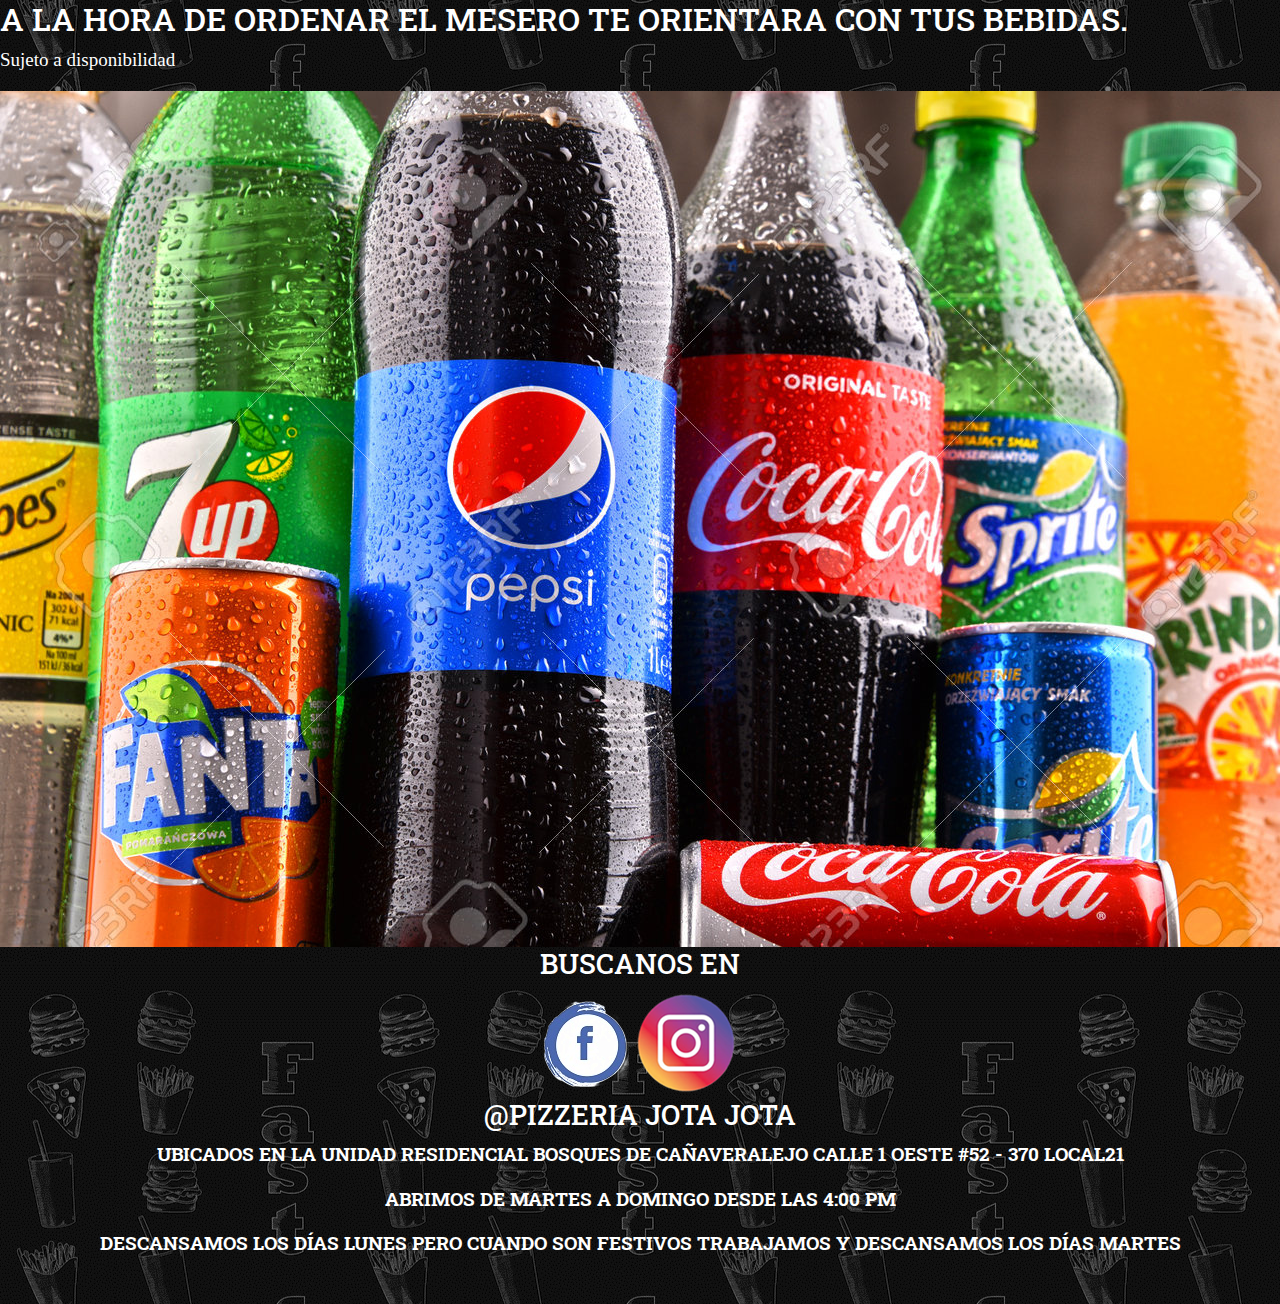
<file: paginas/bebidas.html>
<html lang="en">
    <head>
        <meta charset="UTF-8">
        <meta name="viewport" content="width=device-width, initial-scale=1.0">
        <link rel="shortcut icon" href="../imagenes/favicon.png" type="image/x-icon">
        <link href="https://cdn.jsdelivr.net/npm/bootstrap@5.3.3/dist/css/bootstrap.min.css" rel="stylesheet" integrity="sha384-QWTKZyjpPEjISv5WaRU9OFeRpok6YctnYmDr5pNlyT2bRjXh0JMhjY6hW+ALEwIH" crossorigin="anonymous">
        <link rel="preconnect" href="https://fonts.googleapis.com">
        <link rel="preconnect" href="https://fonts.gstatic.com" crossorigin>
        <link href="https://fonts.googleapis.com/css2?family=Roboto+Slab:wght@100..900&display=swap" rel="stylesheet">
        <link rel="stylesheet" href="../css/main.css">
        <title>BEBIDAS</title>
    </head>
    <body>
        <main>
            <div class="portada">
                <h2>A LA HORA DE ORDENAR EL MESERO TE ORIENTARA CON TUS BEBIDAS.</h2>
                <P>Sujeto a disponibilidad</P>
            </div>
            <div class="imgaseosa">
                <img src="../imagenes/colash.jpg" alt="imagen gaseosas" >
            </div>
            <div class="pie">
                <h3>BUSCANOS EN</h3>
                <a href="https://www.facebook.com/pizzeriajotajota/?locale=es_LA" target="_blank"><img src="../imagenes/face.png" alt="fac"></a>
                <a href="https://www.instagram.com/pizzeriajota_jota/?hl=es" target="_blank"><img src="../imagenes/insta.png" alt="ins"></a>
                <h3>@PIZZERIA JOTA JOTA</h3>
                <p><b>UBICADOS EN LA UNIDAD RESIDENCIAL BOSQUES DE CAÑAVERALEJO CALLE 1 OESTE #52 - 370 LOCAL21</b></p>
                <p><b>ABRIMOS DE MARTES A DOMINGO DESDE LAS 4:00 PM</b></p>
                <p><b>DESCANSAMOS LOS DÍAS LUNES PERO CUANDO SON FESTIVOS TRABAJAMOS Y DESCANSAMOS LOS  DÍAS MARTES</b></p>
            </div>
        </main>
        <script src="https://cdn.jsdelivr.net/npm/bootstrap@5.3.3/dist/js/bootstrap.bundle.min.js" integrity="sha384-YvpcrYf0tY3lHB60NNkmXc5s9fDVZLESaAA55NDzOxhy9GkcIdslK1eN7N6jIeHz" crossorigin="anonymous"></script>

    </body>
</html>
</file>
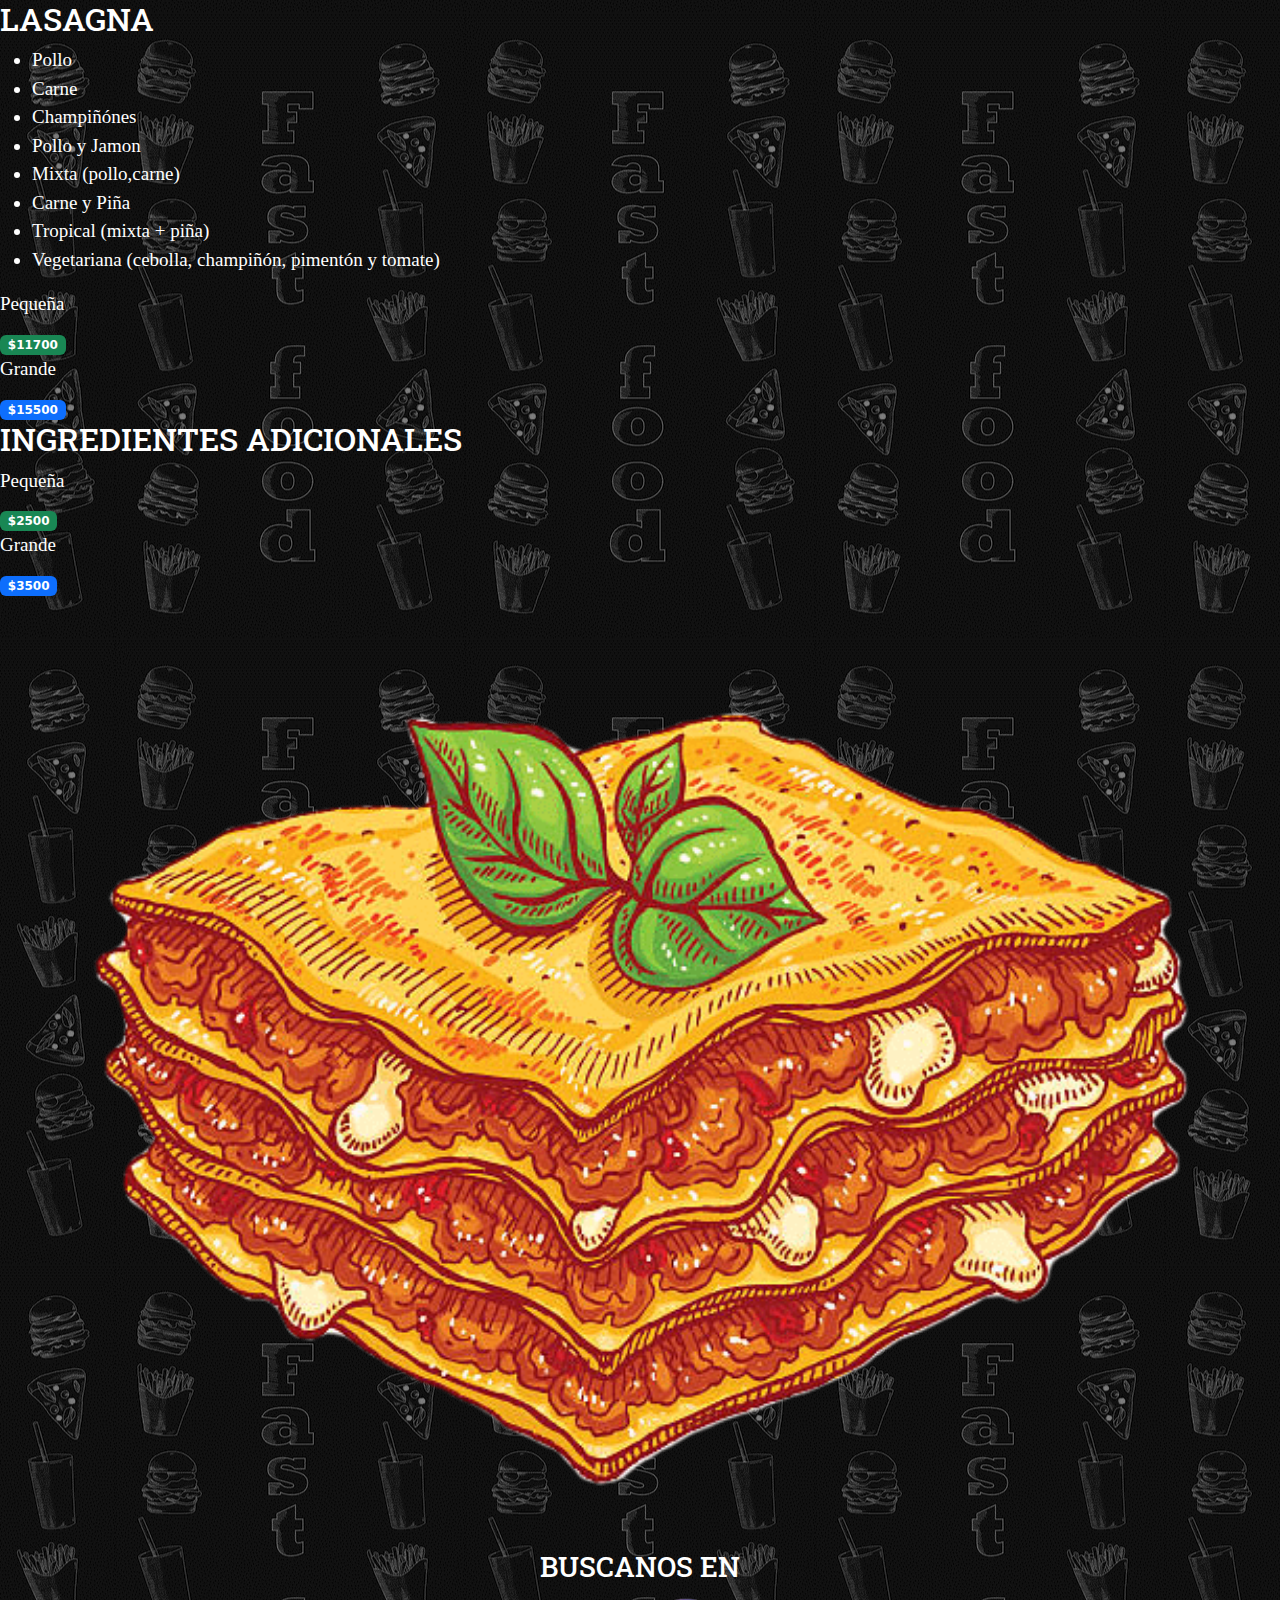
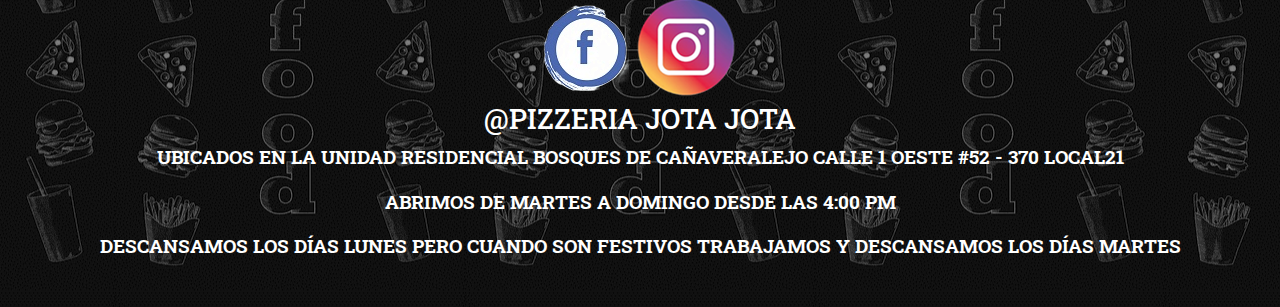
<file: paginas/lasagna.html>
<html lang="en">
    <head>
        <meta charset="UTF-8">
        <meta name="viewport" content="width=device-width, initial-scale=1.0">
        <link rel="shortcut icon" href="../imagenes/favicon.png" type="image/x-icon">
        <link href="https://cdn.jsdelivr.net/npm/bootstrap@5.3.3/dist/css/bootstrap.min.css" rel="stylesheet" integrity="sha384-QWTKZyjpPEjISv5WaRU9OFeRpok6YctnYmDr5pNlyT2bRjXh0JMhjY6hW+ALEwIH" crossorigin="anonymous">
        <link rel="preconnect" href="https://fonts.googleapis.com">
        <link rel="preconnect" href="https://fonts.gstatic.com" crossorigin>
        <link href="https://fonts.googleapis.com/css2?family=Roboto+Slab:wght@100..900&display=swap" rel="stylesheet">
        <link rel="stylesheet" href="../css/main.css">
        <title>LASAGNA</title>
    </head>
    <body>
        <main>
            <h2>LASAGNA</h2>
            <ul>
                <li>Pollo</li>
                <li>Carne</li>
                <li>Champiñónes</li>
                <li>Pollo y Jamon</li>
                <li>Mixta (pollo,carne)</li>
                <li>Carne y Piña</li>
                <li>Tropical (mixta + piña)</li>
                <li>Vegetariana (cebolla, champiñón, pimentón y tomate)</li>
            </ul>
            <div class="vallasagna">
                <div>
                    <p>Pequeña</p>
                    <span class="badge text-bg-success">$11700</span>
                </div>
                <div>
                    <p>Grande</p>
                    <span class="badge text-bg-primary">$15500</span>
                </div>
            </div>
            <h2>INGREDIENTES ADICIONALES</h2>
            <div class="vallasagna">
                <div>
                    <P>Pequeña</P>
                    <span class="badge text-bg-success">$2500</span>
                </div>
                <div>
                    <p>Grande</p>
                    <span class="badge text-bg-primary">$3500</span>
                </div>
            </div>
            <img src="../imagenes/foto lasagne.png" style="width: 100%;" alt="lasagne dibujo">
            <div class="pie">
                <h3>BUSCANOS EN</h3>
                <a href="https://www.facebook.com/pizzeriajotajota/?locale=es_LA" target="_blank"><img src="../imagenes/face.png" alt="fac"></a>
                <a href="https://www.instagram.com/pizzeriajota_jota/?hl=es" target="_blank"><img src="../imagenes/insta.png" alt="ins"></a>
                <h3>@PIZZERIA JOTA JOTA</h3>
                <p><b>UBICADOS EN LA UNIDAD RESIDENCIAL BOSQUES DE CAÑAVERALEJO CALLE 1 OESTE #52 - 370 LOCAL21</b></p>
                <p><b>ABRIMOS DE MARTES A DOMINGO DESDE LAS 4:00 PM</b></p>
                <p><b>DESCANSAMOS LOS DÍAS LUNES PERO CUANDO SON FESTIVOS TRABAJAMOS Y DESCANSAMOS LOS  DÍAS MARTES</b></p>
            </div>
        </main>
        <script src="https://cdn.jsdelivr.net/npm/bootstrap@5.3.3/dist/js/bootstrap.bundle.min.js" integrity="sha384-YvpcrYf0tY3lHB60NNkmXc5s9fDVZLESaAA55NDzOxhy9GkcIdslK1eN7N6jIeHz" crossorigin="anonymous"></script>
    </body>
</html>
</file>
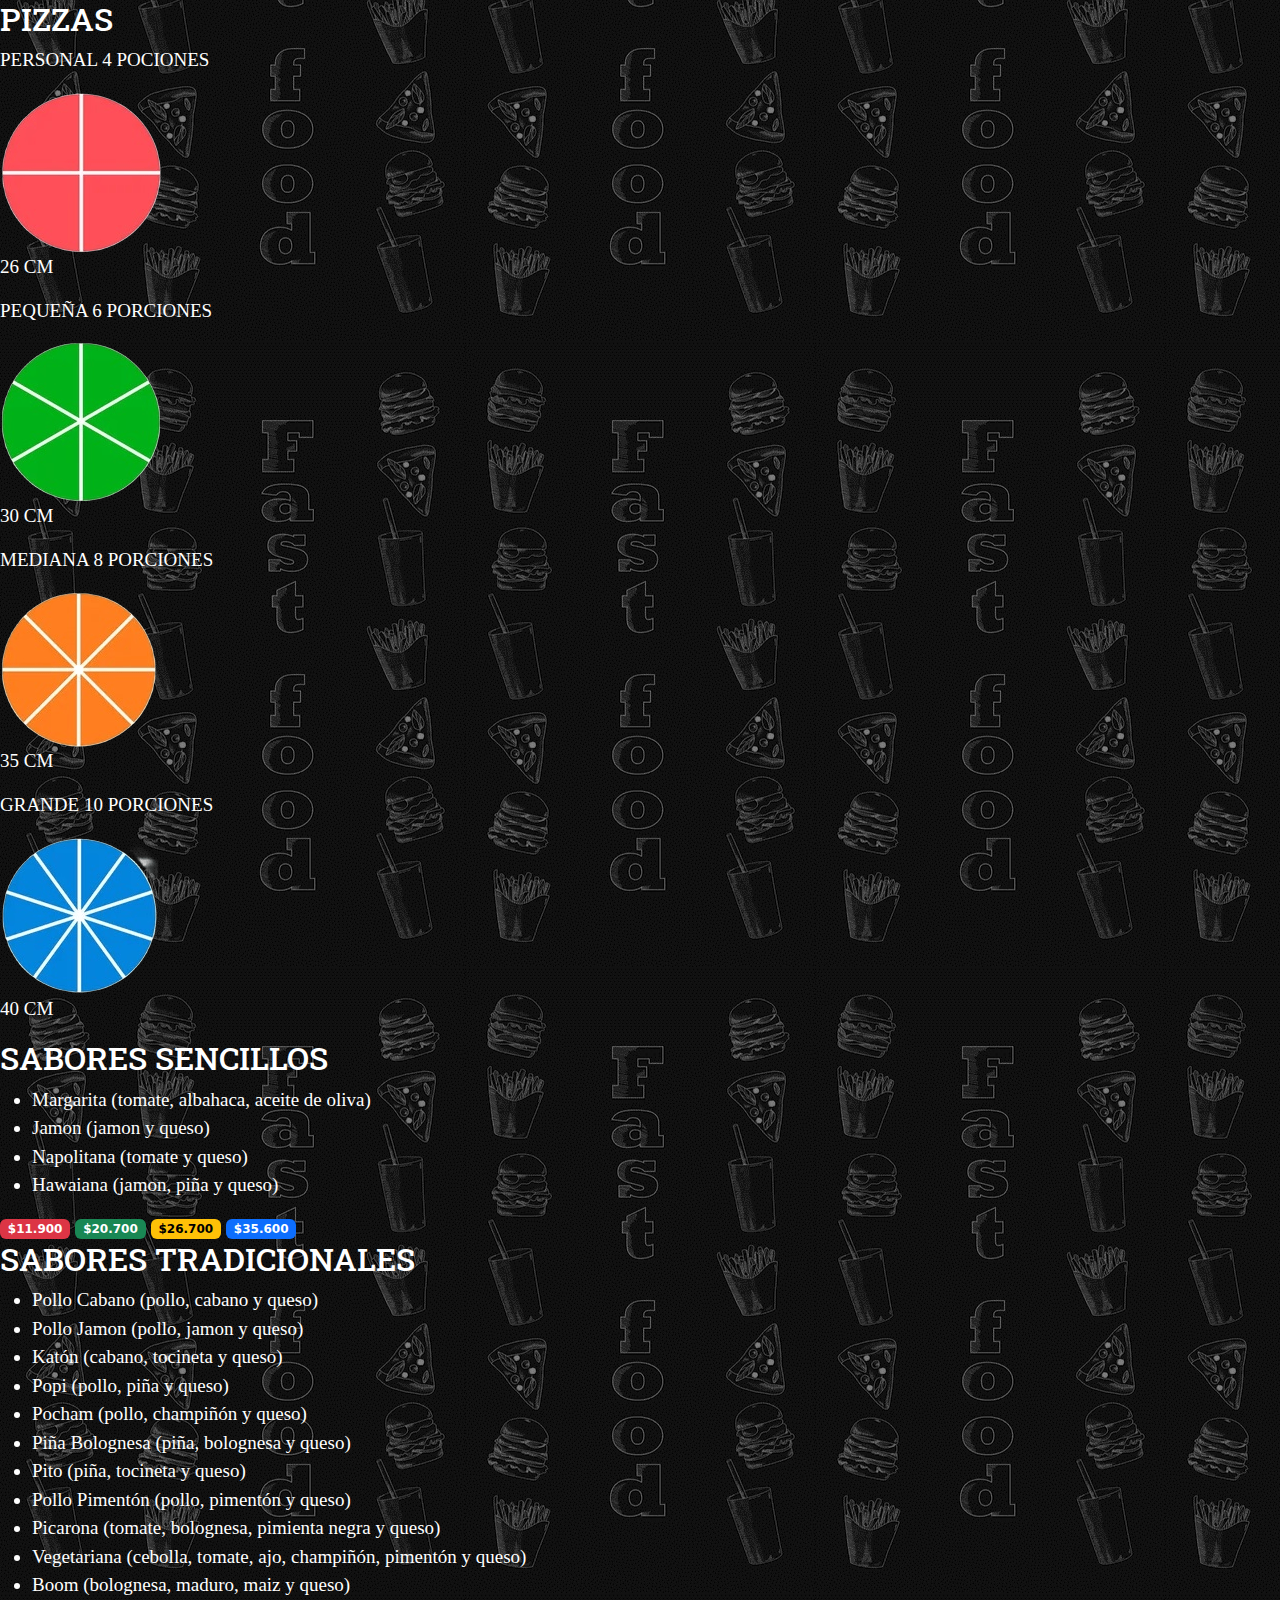
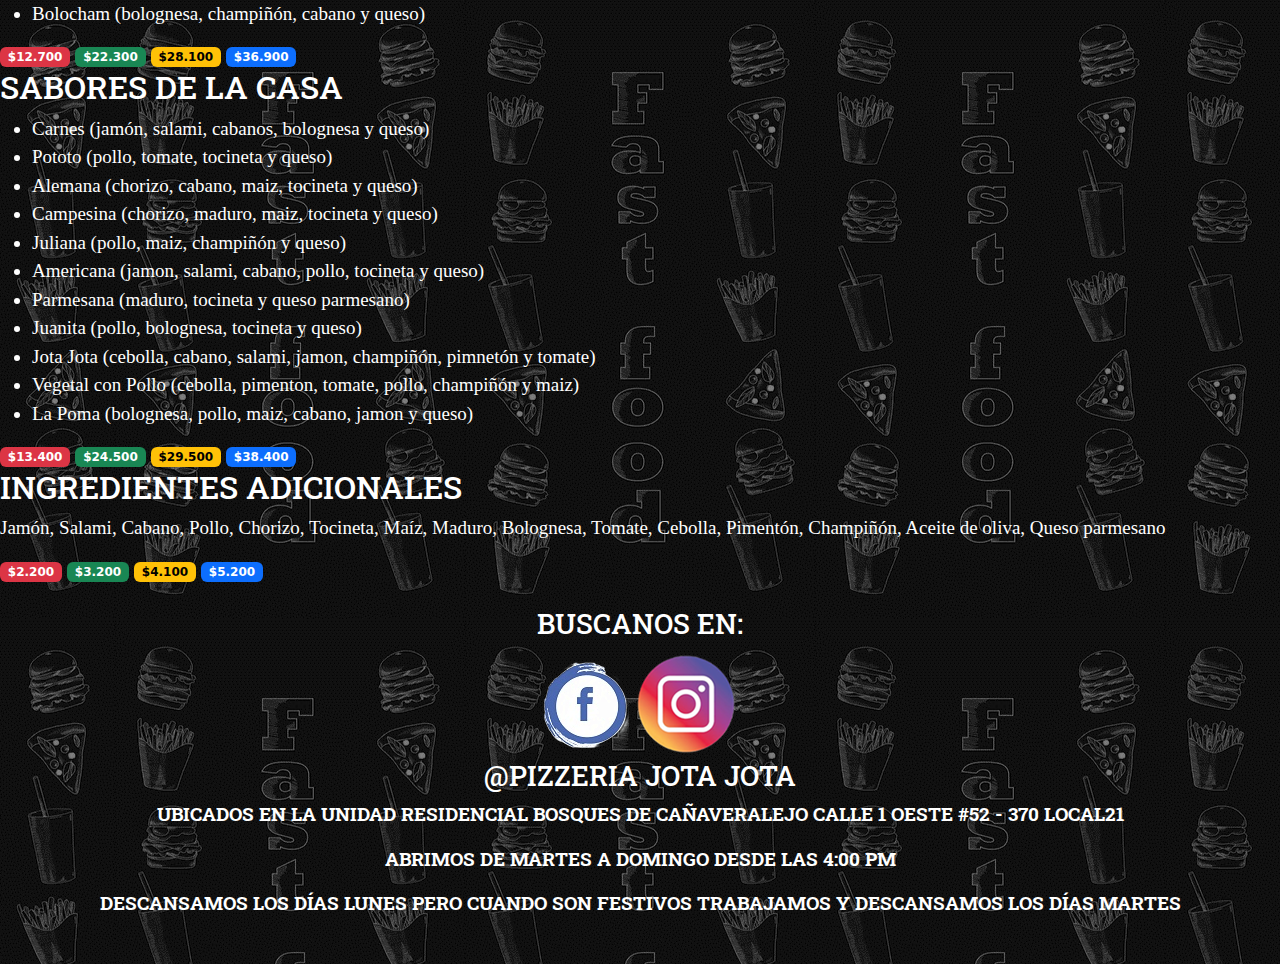
<file: paginas/pizza.html>
<html lang="en">
    <head>
        <meta charset="UTF-8">
        <meta name="viewport" content="width=device-width, initial-scale=1.0">
        <link rel="shortcut icon" href="../imagenes/favicon.png" type="image/x-icon">
        <link href="https://cdn.jsdelivr.net/npm/bootstrap@5.3.3/dist/css/bootstrap.min.css" rel="stylesheet" integrity="sha384-QWTKZyjpPEjISv5WaRU9OFeRpok6YctnYmDr5pNlyT2bRjXh0JMhjY6hW+ALEwIH" crossorigin="anonymous">
        <link rel="preconnect" href="https://fonts.googleapis.com">
        <link rel="preconnect" href="https://fonts.gstatic.com" crossorigin>
        <link href="https://fonts.googleapis.com/css2?family=Roboto+Slab:wght@100..900&display=swap" rel="stylesheet">
        <link rel="stylesheet" href="../css/main.css">
        <title>PIZZA</title>
    </head>
    <body>
        <main>
            <h2>PIZZAS</h2>
            <div class="porciones">
                <div class="op">
                    <P>PERSONAL 4 POCIONES</P>
                    <img src="../imagenes/por4.png" alt="porcion4">
                    <P>26 CM</P>
                </div>
                <div class="op">
                    <p>PEQUEÑA 6 PORCIONES</p>
                    <img src="../imagenes/por6.png" alt="porcion6">
                    <P>30 CM</P>
                </div>
                <div class="op">
                    <p>MEDIANA 8 PORCIONES</p>
                    <img src="../imagenes/por8.png" alt="porcion8">
                    <P>35 CM</P>
                </div>
                <div class="op">
                    <p>GRANDE 10 PORCIONES</p>
                    <img src="../imagenes/por10.png" alt="porcion10">
                    <P>40 CM</P>
                </div>
            </div>
            <h2>SABORES SENCILLOS</h2>
            <ul>
                <li>Margarita (tomate, albahaca, aceite de oliva)</li>
                <li>Jamon (jamon y queso)</li>
                <li>Napolitana (tomate y queso)</li>
                <li>Hawaiana (jamon, piña y queso)</li>
            </ul>
            <div class="valpizza">
                <span class="badge text-bg-danger">$11.900</span>
                <span class="badge text-bg-success">$20.700</span>
                <span class="badge text-bg-warning">$26.700</span>
                <span class="badge text-bg-primary">$35.600</span>
            </div>
            <h2>SABORES TRADICIONALES</h2>
            <ul>
                <li>Pollo Cabano (pollo, cabano y queso)</li>
                <li>Pollo Jamon (pollo, jamon y queso)</li>
                <li>Katón (cabano, tocineta y queso)</li>
                <li>Popi (pollo, piña y queso)</li>
                <li>Pocham (pollo, champiñón y queso)</li>
                <li>Piña Bolognesa (piña, bolognesa y queso)</li>
                <li>Pito (piña, tocineta y queso)</li>
                <li>Pollo Pimentón (pollo, pimentón y queso)</li>
                <li>Picarona (tomate, bolognesa, pimienta negra y queso)</li>
                <li>Vegetariana (cebolla, tomate, ajo, champiñón, pimentón y queso)</li>
                <li>Boom (bolognesa, maduro, maiz y queso)</li>
                <li>Bolocham (bolognesa, champiñón, cabano y queso)</li>
            </ul>
            <div class="valpizza">
                <span class="badge text-bg-danger">$12.700</span>
                <span class="badge text-bg-success">$22.300</span>
                <span class="badge text-bg-warning">$28.100</span>
                <span class="badge text-bg-primary">$36.900</span>
            </div>
            <h2>SABORES DE LA CASA</h2>
            <ul>
                <li>Carnes (jamón, salami, cabanos, bolognesa y queso)</li>
                <li>Pototo (pollo, tomate, tocineta y queso)</li>
                <li>Alemana (chorizo, cabano, maiz, tocineta y queso)</li>
                <li>Campesina (chorizo, maduro, maiz, tocineta y queso)</li>
                <li>Juliana (pollo, maiz, champiñón y queso)</li>
                <li>Americana (jamon, salami, cabano, pollo, tocineta y queso)</li> 
                <li>Parmesana (maduro, tocineta y queso parmesano)</li>
                <li>Juanita (pollo, bolognesa, tocineta y queso)</li>
                <li>Jota Jota (cebolla, cabano, salami, jamon, champiñón, pimnetón y tomate)</li>
                <li>Vegetal con Pollo (cebolla, pimenton, tomate, pollo, champiñón y maiz)</li>
                <li>La Poma (bolognesa, pollo, maiz, cabano, jamon y queso)</li>
            </ul>
            <div class="valpizza">
                <span class="badge text-bg-danger">$13.400</span>
                <span class="badge text-bg-success">$24.500</span>
                <span class="badge text-bg-warning">$29.500</span>
                <span class="badge text-bg-primary">$38.400</span>
            </div>
            <h2>INGREDIENTES ADICIONALES</h2>
            <p>Jamón, Salami, Cabano, Pollo, Chorizo, Tocineta, Maíz, Maduro, Bolognesa, Tomate, Cebolla, Pimentón, Champiñón, Aceite de oliva, Queso parmesano</p>
            <div class="valpizza">
                <span class="badge text-bg-danger">$2.200</span>
                <span class="badge text-bg-success">$3.200</span>
                <span class="badge text-bg-warning">$4.100</span>
                <span class="badge text-bg-primary">$5.200</span>
            </div>
            <br>
            <div class="pie">
                <h3>BUSCANOS EN:</h3>
                <a href="https://www.facebook.com/pizzeriajotajota/?locale=es_LA" target="_blank"><img src="../imagenes/face.png" alt="fac"></a>
                <a href="https://www.instagram.com/pizzeriajota_jota/?hl=es" target="_blank"><img src="../imagenes/insta.png" alt="ins"></a>
                <h3>@PIZZERIA JOTA JOTA</h3>
                <p><b>UBICADOS EN LA UNIDAD RESIDENCIAL BOSQUES DE CAÑAVERALEJO CALLE 1 OESTE #52 - 370 LOCAL21</b></p>
                <p><b>ABRIMOS DE MARTES A DOMINGO DESDE LAS 4:00 PM</b></p>
                <p><b>DESCANSAMOS LOS DÍAS LUNES PERO CUANDO SON FESTIVOS TRABAJAMOS Y DESCANSAMOS LOS  DÍAS MARTES</b></p>
            </div>
            <script src="https://cdn.jsdelivr.net/npm/bootstrap@5.3.3/dist/js/bootstrap.bundle.min.js" integrity="sha384-YvpcrYf0tY3lHB60NNkmXc5s9fDVZLESaAA55NDzOxhy9GkcIdslK1eN7N6jIeHz" crossorigin="anonymous"></script>
        </main>
    </body>
</html>
</file>
<file: css/main.css>
* p, * ul {
  color: white;
  font-size: 19px;
  font-family: "Dancing Script", cursive;
  font-optical-sizing: auto;
  font-weight: weight;
  font-style: normal;
}
* h1, * h2, * h3, * h4 {
  color: white;
  font-family: "Roboto Slab", serif;
  font-optical-sizing: auto;
  font-weight: weight;
  font-style: normal;
}
* .pie {
  text-align: center;
  padding-bottom: 30px;
}
* .pie b {
  font-size: 19px;
  font-family: "Roboto Slab", serif;
  font-optical-sizing: auto;
  font-weight: weight;
  font-style: normal;
}

footer {
  background-color: orange;
}
@media (max-width: 576px) {
  footer .mapa {
    width: 100%;
  }
  footer .mapa iframe {
    width: 100%;
    height: 300px;
    padding: 10px;
    border-radius: 20px;
  }
  footer .text-contacto {
    display: flex;
    flex-direction: column;
    text-align: center;
  }
  footer .text-contacto img {
    width: 20%;
  }
  footer .text-contacto h4 {
    font-size: 20px;
  }
}

main {
  background-image: url(../imagenes/banner.jpg);
  background-position: center;
}
@media (max-width: 576px) {
  main .titulo-imagen {
    display: flex;
    flex-direction: row;
    padding-top: 15px;
    padding-left: 10px;
    align-items: center;
    width: 100%;
  }
  main .titulo-imagen h1 {
    padding-top: 20px;
    font-size: 40px;
    color: white;
  }
  main .titulo-imagen img {
    height: 200px;
  }
  main .titulo-imagen p {
    font-size: 15px;
  }
  main .sub-titulo {
    display: flex;
    flex-direction: column;
    text-align: center;
  }
  main .sub-titulo b {
    font-size: 20px;
    color: white;
    font-family: "Yellowtail", cursive;
    font-weight: 400;
    font-style: normal;
  }
  main h2 {
    font-size: 34px;
    text-align: center;
  }
  main .gif {
    padding-bottom: 20px;
  }
  main .gif img {
    display: flex;
    flex-direction: column;
    padding-top: 10px;
    width: 100%;
    border-radius: 20px;
  }
}

@media (max-width: 576px) {
  main ul {
    font-size: 25px;
  }
  main .porciones {
    display: flex;
    flex-direction: row;
    text-align: center;
  }
  main .porciones img {
    height: 70px;
  }
  main .porciones .op {
    width: 50%;
  }
  main .porciones p {
    font-size: 12px;
  }
  main .valpizza {
    padding-left: 40px;
    font-size: 20px;
  }
  main .valpizza .text-bg-danger {
    color: black !important;
  }
  main .valpizza .text-bg-success {
    color: black !important;
  }
  main .valpizza .text-bg-primary {
    color: black !important;
  }
}

@media (max-width: 576px) {
  main h2 {
    padding-top: 20px;
  }
  main .vallasagna {
    display: flex;
    flex-direction: row;
    padding-left: 10px;
    font-size: 20px;
    justify-content: space-around;
    padding-bottom: 30px;
  }
  main .vallasagna .text-bg-success {
    color: black !important;
  }
  main .vallasagna .text-bg-primary {
    color: black !important;
  }
  main .vallasagna ul {
    font-size: 25px;
  }
}

@media (max-width: 576px) {
  main .portada {
    text-align: center;
  }
  main .imgaseosa img {
    width: 100%;
    padding-bottom: 50px;
  }
}

/*# sourceMappingURL=main.css.map */
</file>
